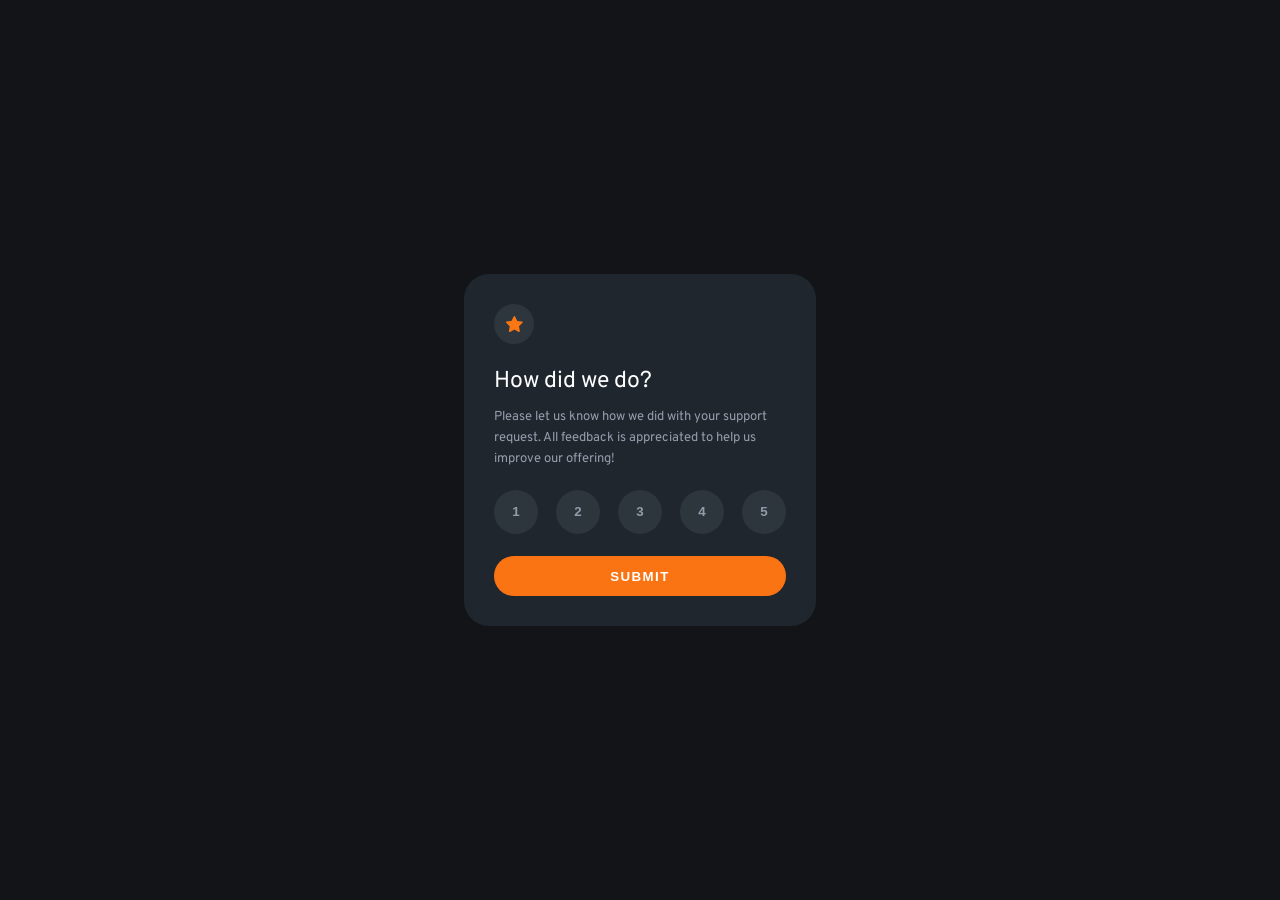
<file: index.html>
<!DOCTYPE html>
<html lang="en">
<head>
  <meta charset="UTF-8">
  <meta name="viewport" content="width=device-width, initial-scale=1.0"> <!-- displays site properly based on user's device -->
  <script src="index.js"></script>
  <link rel="icon" type="image/png" sizes="32x32" href="./images/favicon-32x32.png">
  <link rel="stylesheet" href="style.css">
  <link rel="stylesheet" href="reset.css">
  <title>Frontend Mentor | Interactive rating component</title>

  <!-- Feel free to remove these styles or customise in your own stylesheet 👍 -->
  <style>
    .attribution { font-size: 11px; text-align: center; color: white }
    .attribution a { color: hsl(228, 45%, 44%); }
  </style>
</head>
<body>
  <div class="outer-container">
    <div class="container">
      <div id="wrapper1">
        <div id="star-icon-wrapper">
          <svg id="star-icon" width="17" height="16" xmlns="http://www.w3.org/2000/svg"><path d="m9.067.43 1.99 4.031c.112.228.33.386.58.422l4.45.647a.772.772 0 0 1 .427 1.316l-3.22 3.138a.773.773 0 0 0-.222.683l.76 4.431a.772.772 0 0 1-1.12.813l-3.98-2.092a.773.773 0 0 0-.718 0l-3.98 2.092a.772.772 0 0 1-1.119-.813l.76-4.431a.77.77 0 0 0-.222-.683L.233 6.846A.772.772 0 0 1 .661 5.53l4.449-.647a.772.772 0 0 0 .58-.422L7.68.43a.774.774 0 0 1 1.387 0Z" fill="#FC7614"/></svg>
        </div>
        <div class="content">
          <p id="title"> How did we do?</p>
          <p id="message">Please let us know how we did with your support request. All feedback is appreciated 
            to help us improve our offering!</p>
        </div>
        <section class="rating-buttons">
          <button class="rating inactive" value="1">1</button>
          <button class="rating inactive" value="2">2</button>
          <button class="rating inactive" value="3">3</button>
          <button class="rating inactive" value="4">4</button>
          <button class="rating inactive" value="5">5</button>
        </section>
        <button type="submit" id="submit">SUBMIT</button>
      </div>
      <div id="wrapper2" style="display: none">
        <svg id="image" width="162" height="108" xmlns="http://www.w3.org/2000/svg"><g fill="none"><path d="M30 93.744h-.044a23.456 23.456 0 0 1-1.61-.189.543.543 0 0 1 .155-1.076c.52.076 1.04.135 1.563.178a.538.538 0 0 1-.043 1.076l-.022.01Zm5.37-.205a.538.538 0 0 1-.08-1.076 19.51 19.51 0 0 0 1.54-.306.536.536 0 0 1 .645.403.538.538 0 0 1-.397.646c-.537.129-1.074.236-1.611.323l-.097.01Zm-12.137-1.312a.536.536 0 0 1-.183-.033 24.346 24.346 0 0 1-1.525-.608.539.539 0 0 1 .424-.99c.483.21.983.404 1.472.587a.538.538 0 0 1-.188 1.044Zm18.759-.829a.538.538 0 0 1-.242-1.022c.467-.226.934-.479 1.39-.742a.536.536 0 1 1 .538.93c-.478.275-.967.538-1.45.78a.536.536 0 0 1-.258.054h.022Zm-24.994-2.292a.536.536 0 0 1-.29-.08c-.457-.29-.913-.597-1.36-.91a.536.536 0 1 1 .612-.882c.436.307.876.597 1.322.883a.538.538 0 0 1-.284.99Zm30.772-1.544a.537.537 0 0 1-.408-.193.539.539 0 0 1 .06-.759l.117-.124c.355-.306.715-.624 1.074-.957a.537.537 0 1 1 .73.79c-.375.345-.74.673-1.106.985l-.123.102a.537.537 0 0 1-.344.156Zm-36.326-2.69a.537.537 0 0 1-.36-.14c-.402-.37-.8-.747-1.18-1.124a.539.539 0 0 1 .751-.769c.376.371.763.737 1.155 1.076a.538.538 0 0 1 .032.764.537.537 0 0 1-.398.194Zm41.305-2.21a.537.537 0 0 1-.398-.899c.355-.393.715-.79 1.074-1.2a.537.537 0 1 1 .806.71c-.365.415-.725.818-1.074 1.21a.537.537 0 0 1-.408.152v.026ZM6.724 79.723a.537.537 0 0 1-.424-.204 41.79 41.79 0 0 1-.989-1.308.539.539 0 0 1 .124-.753.536.536 0 0 1 .746.124c.312.425.629.85.962 1.27a.539.539 0 0 1-.42.871Zm50.579-2.383a.539.539 0 0 1-.419-.877c.338-.414.677-.828 1.015-1.253a.537.537 0 1 1 .838.672l-1.02 1.259a.537.537 0 0 1-.414.199ZM2.9 73.887a.537.537 0 0 1-.473-.312c-.257-.5-.499-1-.714-1.485a.539.539 0 0 1 .685-.72c.133.052.24.154.298.285.21.462.44.946.687 1.425a.539.539 0 0 1-.483.786v.021Zm58.753-2.028a.537.537 0 0 1-.424-.866l.988-1.275a.537.537 0 1 1 .848.656l-.988 1.275a.537.537 0 0 1-.424.188v.022ZM.682 67.286a.537.537 0 0 1-.537-.462A17.06 17.06 0 0 1 0 65.16a.538.538 0 1 1 1.074 0c.018.519.063 1.036.134 1.55a.539.539 0 0 1-.462.607l-.064-.032Zm65.24-.973a.537.537 0 0 1-.43-.867l.984-1.28a.536.536 0 0 1 .853.65l-.993 1.265a.537.537 0 0 1-.414.21v.022Zm88.49-2.96a.724.724 0 0 1-.15 0 .537.537 0 0 1-.366-.666c.134-.474.28-.99.424-1.544a.538.538 0 0 1 .655-.388.537.537 0 0 1 .382.662c-.145.538-.29 1.076-.43 1.565a.537.537 0 0 1-.515.372Zm-84.247-2.592a.536.536 0 0 1-.424-.867l.983-1.28a.54.54 0 1 1 .854.662l-.989 1.275a.537.537 0 0 1-.413.183l-.01.027Zm-68.924-.382a.536.536 0 0 1-.156 0 .538.538 0 0 1-.355-.673 21.47 21.47 0 0 1 .537-1.565.537.537 0 1 1 .994.403c-.193.49-.37.985-.537 1.474a.537.537 0 0 1-.473.334l-.01.027Zm154.782-3.863a.311.311 0 0 1-.102 0 .538.538 0 0 1-.43-.624c.097-.538.188-1.044.28-1.582a.545.545 0 1 1 1.073.178c-.09.538-.182 1.076-.279 1.614a.537.537 0 0 1-.542.414ZM74.46 55.209a.537.537 0 0 1-.424-.872l1.004-1.27a.537.537 0 1 1 .838.673l-.999 1.264a.537.537 0 0 1-.408.205h-.01ZM4.436 54.165a.539.539 0 0 1-.43-.855c.323-.436.666-.872 1.02-1.297a.537.537 0 1 1 .822.694 22.92 22.92 0 0 0-.977 1.237.537.537 0 0 1-.435.221Zm74.408-4.417a.539.539 0 0 1-.414-.877l1.026-1.248a.537.537 0 1 1 .843.667l-1.02 1.243a.537.537 0 0 1-.435.215Zm78.124-.161h-.043a.538.538 0 0 1-.494-.576c.043-.538.075-1.076.107-1.614a.538.538 0 0 1 .564-.538c.295.018.52.27.505.565a54.253 54.253 0 0 1-.107 1.614.538.538 0 0 1-.532.549ZM9.28 49.13a.537.537 0 0 1-.338-.958c.8-.646 1.316-.99 1.337-1.006a.536.536 0 0 1 .59.898s-.499.334-1.25.942a.536.536 0 0 1-.35.124h.011Zm74.075-4.74a.537.537 0 0 1-.403-.888c.35-.408.704-.817 1.074-1.22a.537.537 0 1 1 .806.71c-.355.403-.71.806-1.074 1.215a.537.537 0 0 1-.414.183h.01Zm73.742-1.797a.537.537 0 0 1-.537-.505 54.325 54.325 0 0 0-.118-1.614.54.54 0 1 1 1.074-.097c.048.538.091 1.076.118 1.614 0 .285-.221.52-.505.538l-.032.064Zm-69.064-3.416a.537.537 0 0 1-.392-.904c.365-.398.735-.79 1.106-1.178a.536.536 0 0 1 .779.737l-1.074 1.173a.537.537 0 0 1-.44.172h.02Zm68.092-3.502a.537.537 0 0 1-.537-.409 22.668 22.668 0 0 0-.408-1.533.539.539 0 0 1 1.03-.307c.151.538.296 1.05.425 1.587a.539.539 0 0 1-.398.651l-.112.01Zm-63.221-1.512a.537.537 0 0 1-.376-.92l1.165-1.13a.537.537 0 1 1 .763.76c-.387.365-.768.741-1.155 1.118a.537.537 0 0 1-.419.172h.022Zm5.14-4.745a.537.537 0 0 1-.355-.941l1.235-1.076a.539.539 0 1 1 .693.828c-.408.34-.817.689-1.225 1.039a.537.537 0 0 1-.37.15h.021Zm55.197-.575c-.247-.468-.505-.931-.779-1.378a.537.537 0 1 1 .918-.554c.285.463.537.947.811 1.431a.539.539 0 0 1-.478.791.537.537 0 0 1-.472-.29ZM103.5 25.055a.539.539 0 0 1-.322-.974c.44-.322.88-.634 1.32-.946a.537.537 0 0 1 .845.394.54.54 0 0 1-.227.488l-1.3.93a.536.536 0 0 1-.338.108h.022Zm46.132-1.56a.537.537 0 0 1-.381-.161c-.359-.359-.74-.717-1.144-1.076a.536.536 0 1 1 .709-.807c.408.36.81.742 1.197 1.135a.539.539 0 0 1 0 .759.537.537 0 0 1-.403.15h.022Zm-40.279-2.28a.537.537 0 0 1-.274-1.001c.473-.275.946-.538 1.418-.797a.54.54 0 0 1 .81.474.542.542 0 0 1-.273.468c-.467.253-.929.538-1.39.785a.536.536 0 0 1-.344.07h.053Zm34.737-1.894a.504.504 0 0 1-.258-.07c-.451-.248-.924-.49-1.407-.716a.539.539 0 0 1 .462-.974c.499.237.988.49 1.46.748a.538.538 0 0 1-.257 1.012Zm-28.49-1.195a.537.537 0 0 1-.2-1.038c.505-.204 1.01-.398 1.52-.581a.537.537 0 0 1 .366 1.011c-.495.178-.989.366-1.483.57a.536.536 0 0 1-.247.038h.043Zm22.045-1.452a.777.777 0 0 1-.156 0c-.505-.15-1.02-.29-1.53-.41a.553.553 0 0 1 .252-1.075c.537.129 1.074.269 1.611.425a.542.542 0 0 1-.15 1.076l-.027-.016Zm-15.456-.597a.537.537 0 0 1-.118-1.066c.537-.107 1.074-.21 1.61-.29a.543.543 0 0 1 .59.735.544.544 0 0 1-.423.34c-.537.082-1.036.178-1.557.286a.365.365 0 0 1-.102-.005Zm8.555-.603h-.038a32.41 32.41 0 0 0-1.579-.06.538.538 0 0 1 0-1.075c.537 0 1.074.027 1.638.06a.538.538 0 0 1-.032 1.075h.01Z" fill="#E6E6E6"/><path fill="#39475F" d="M119.847 100.221H58.146L70.332.793h55.025l5.747 7.601z"/><path fill="#61728D" d="M113.172 100.221H51.465L63.651.793h61.706z"/><path fill="#181F27" d="M110.132 81.354H58.576l8.791-71.695h51.557z"/><path fill="#1E252E" d="m92.743 50.055 14.897.177-.29 2.308-14.607-.252z"/><path fill="#39475F" d="m51.465 100.221 7.422 6.864 60.037.915.923-7.779z"/><path d="M99.096 29.058s2.572.183 3.888 5.03c1.316 4.847.865 18.377.865 18.377l-11.096-.177s-5.537-20.137 6.343-23.23Z" fill="#2D394B"/><path fill="#FC7614" d="M5.42 32.843 45.778 0l21.18 26.119L26.603 58.96z"/><path fill="#FFF" d="M27.49 21.931 45.56 7.226l3.497 4.313-18.07 14.706z"/><path d="m25.272 45.175 5.338-4.345a2.772 2.772 0 0 1 3.902.404 2.781 2.781 0 0 1-.404 3.91l-5.338 4.344a2.772 2.772 0 0 1-3.903-.404 2.781 2.781 0 0 1 .405-3.91ZM37.33 35.365l16.89-13.743a2.772 2.772 0 0 1 3.902.404 2.781 2.781 0 0 1-.405 3.909L40.83 39.679a2.772 2.772 0 0 1-3.903-.404 2.781 2.781 0 0 1 .405-3.91Z" fill="#FFF" opacity=".46"/><ellipse fill="#FFF" opacity=".3" cx="17.937" cy="33.636" rx="3.673" ry="3.68"/><ellipse fill="#FFF" opacity=".3" cx="21.664" cy="30.284" rx="3.673" ry="3.68"/><path d="M99.096 29.058s-5.838 2.103-3.803 18.581c1.493 12.073-3.55 28.056-11.004 28.25-7.454.193-21.202-.463-21.202-.463s7.159-18.56 5.676-34.145a14.786 14.786 0 0 1 .763-6.456c.87-2.373 2.487-4.842 5.494-5.245 6.004-.818 24.076-.522 24.076-.522Z" fill="#BAD6FA"/><path d="m58.957 76.63 26.342-.537s-4.017-3.992-4.27-14.154l-36.234.538a31.494 31.494 0 0 0 2.841 7.531 12.547 12.547 0 0 0 11.32 6.623Z" fill="#546F8D"/><path fill="#2D394B" d="m78.21 14.834-.918 6.041h26.621l.806-6.041z"/><path d="M85.54 86.19c-2.872-2.517-7.416-2.022-9.446 1.222a4.955 4.955 0 0 0-.8 2.647c0 3.98 2.744 6.59 8.227 5.492 4.184-.839 5.779-6.073 2.02-9.36Z" fill="#FFF" opacity=".48"/><ellipse fill="#FC7614" cx="147.188" cy="81.542" rx="14.812" ry="14.837"/><path d="M73.731 35.75a.537.537 0 0 1-.038-1.076c.113 0 11.343-.828 17.363-.29a.54.54 0 0 1-.096 1.076c-5.908-.538-17.079.274-17.186.285l-.043.005Zm-.891 7.279a.538.538 0 0 1-.038-1.076c.113 0 11.342-.828 17.363-.29a.54.54 0 0 1-.097 1.076c-5.907-.538-17.073.28-17.185.285l-.043.005Zm-.102 7.564a.538.538 0 0 1-.043-1.076c.112 0 11.347-.829 17.362-.29a.54.54 0 0 1-.096 1.075c-5.908-.538-17.073.28-17.186.286l-.037.005Zm-.715 7.564a.537.537 0 0 1-.037-1.076c.112 0 11.342-.829 17.362-.285a.54.54 0 0 1-.096 1.076c-5.908-.538-17.073.28-17.186.285h-.043Z" fill="#FFF"/></g></svg>
        <div id="rating-response"></div>
        <div id="thank-you">Thank you!</div>
        <div id="thank-you-content">We appreciate you taking the time to give a rating. If you ever need more support, 
        don’t hesitate to get in touch!</div>
      </div>
    </div>
    </div>
  </div>
</body>
</html>
</file>
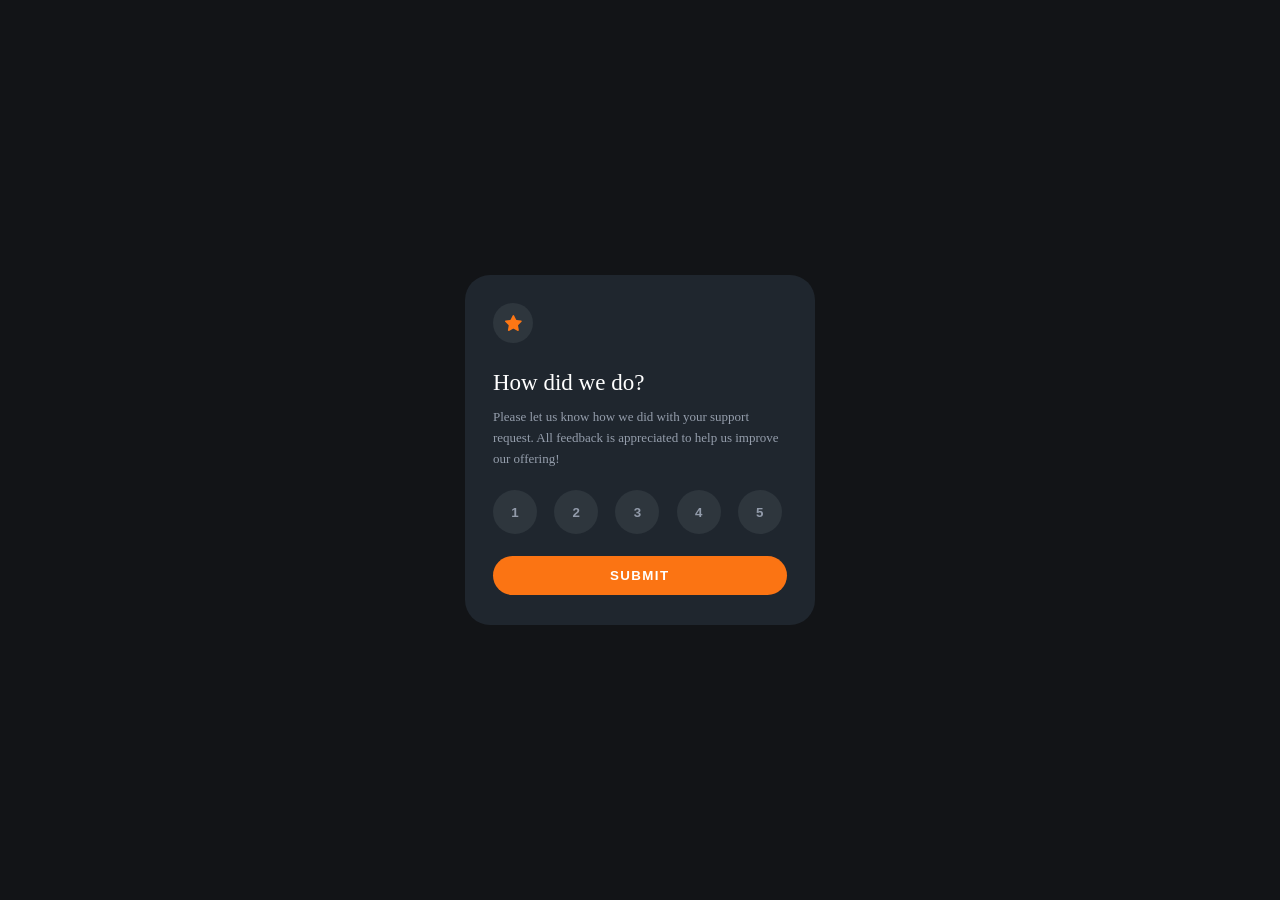
<file: interactive-rating-component-main/index.html>
<!DOCTYPE html>
<html lang="en">
<head>
  <meta charset="UTF-8">
  <meta name="viewport" content="width=device-width, initial-scale=1.0"> <!-- displays site properly based on user's device -->
  <script src="index.js"></script>
  <link rel="icon" type="image/png" sizes="32x32" href="./images/favicon-32x32.png">
  <link rel="stylesheet" href="styles2.css">
  <title>Frontend Mentor | Interactive rating component</title>

  <!-- Feel free to remove these styles or customise in your own stylesheet 👍 -->
  <style>
    .attribution { font-size: 11px; text-align: center; color: white }
    .attribution a { color: hsl(228, 45%, 44%); }
  </style>
</head>
<body>
  <div class="container">
    <div id="wrapper1">
      <div id="star-icon-wrapper">
        <svg id="star-icon" width="17" height="16" xmlns="http://www.w3.org/2000/svg"><path d="m9.067.43 1.99 4.031c.112.228.33.386.58.422l4.45.647a.772.772 0 0 1 .427 1.316l-3.22 3.138a.773.773 0 0 0-.222.683l.76 4.431a.772.772 0 0 1-1.12.813l-3.98-2.092a.773.773 0 0 0-.718 0l-3.98 2.092a.772.772 0 0 1-1.119-.813l.76-4.431a.77.77 0 0 0-.222-.683L.233 6.846A.772.772 0 0 1 .661 5.53l4.449-.647a.772.772 0 0 0 .58-.422L7.68.43a.774.774 0 0 1 1.387 0Z" fill="#FC7614"/></svg>
      </div>
      <div class="content">
        <p id="title"> How did we do?</p>
        <p id="message">Please let us know how we did with your support request. All feedback is appreciated 
          to help us improve our offering!</p>
        <button class="rating" value="1">1</button>
        <button class="rating" value="2">2</button>
        <button class="rating" value="3">3</button>
        <button class="rating" value="4">4</button>
        <button class="rating" value="5">5</button>
        <button type="submit" id="submit">SUBMIT</button>
      </div>
    </div>
    <div id="wrapper2" style="display: none">
      <div id="thank-you-image">
        <svg id="image" width="162" height="108" xmlns="http://www.w3.org/2000/svg"><g fill="none"><path d="M30 93.744h-.044a23.456 23.456 0 0 1-1.61-.189.543.543 0 0 1 .155-1.076c.52.076 1.04.135 1.563.178a.538.538 0 0 1-.043 1.076l-.022.01Zm5.37-.205a.538.538 0 0 1-.08-1.076 19.51 19.51 0 0 0 1.54-.306.536.536 0 0 1 .645.403.538.538 0 0 1-.397.646c-.537.129-1.074.236-1.611.323l-.097.01Zm-12.137-1.312a.536.536 0 0 1-.183-.033 24.346 24.346 0 0 1-1.525-.608.539.539 0 0 1 .424-.99c.483.21.983.404 1.472.587a.538.538 0 0 1-.188 1.044Zm18.759-.829a.538.538 0 0 1-.242-1.022c.467-.226.934-.479 1.39-.742a.536.536 0 1 1 .538.93c-.478.275-.967.538-1.45.78a.536.536 0 0 1-.258.054h.022Zm-24.994-2.292a.536.536 0 0 1-.29-.08c-.457-.29-.913-.597-1.36-.91a.536.536 0 1 1 .612-.882c.436.307.876.597 1.322.883a.538.538 0 0 1-.284.99Zm30.772-1.544a.537.537 0 0 1-.408-.193.539.539 0 0 1 .06-.759l.117-.124c.355-.306.715-.624 1.074-.957a.537.537 0 1 1 .73.79c-.375.345-.74.673-1.106.985l-.123.102a.537.537 0 0 1-.344.156Zm-36.326-2.69a.537.537 0 0 1-.36-.14c-.402-.37-.8-.747-1.18-1.124a.539.539 0 0 1 .751-.769c.376.371.763.737 1.155 1.076a.538.538 0 0 1 .032.764.537.537 0 0 1-.398.194Zm41.305-2.21a.537.537 0 0 1-.398-.899c.355-.393.715-.79 1.074-1.2a.537.537 0 1 1 .806.71c-.365.415-.725.818-1.074 1.21a.537.537 0 0 1-.408.152v.026ZM6.724 79.723a.537.537 0 0 1-.424-.204 41.79 41.79 0 0 1-.989-1.308.539.539 0 0 1 .124-.753.536.536 0 0 1 .746.124c.312.425.629.85.962 1.27a.539.539 0 0 1-.42.871Zm50.579-2.383a.539.539 0 0 1-.419-.877c.338-.414.677-.828 1.015-1.253a.537.537 0 1 1 .838.672l-1.02 1.259a.537.537 0 0 1-.414.199ZM2.9 73.887a.537.537 0 0 1-.473-.312c-.257-.5-.499-1-.714-1.485a.539.539 0 0 1 .685-.72c.133.052.24.154.298.285.21.462.44.946.687 1.425a.539.539 0 0 1-.483.786v.021Zm58.753-2.028a.537.537 0 0 1-.424-.866l.988-1.275a.537.537 0 1 1 .848.656l-.988 1.275a.537.537 0 0 1-.424.188v.022ZM.682 67.286a.537.537 0 0 1-.537-.462A17.06 17.06 0 0 1 0 65.16a.538.538 0 1 1 1.074 0c.018.519.063 1.036.134 1.55a.539.539 0 0 1-.462.607l-.064-.032Zm65.24-.973a.537.537 0 0 1-.43-.867l.984-1.28a.536.536 0 0 1 .853.65l-.993 1.265a.537.537 0 0 1-.414.21v.022Zm88.49-2.96a.724.724 0 0 1-.15 0 .537.537 0 0 1-.366-.666c.134-.474.28-.99.424-1.544a.538.538 0 0 1 .655-.388.537.537 0 0 1 .382.662c-.145.538-.29 1.076-.43 1.565a.537.537 0 0 1-.515.372Zm-84.247-2.592a.536.536 0 0 1-.424-.867l.983-1.28a.54.54 0 1 1 .854.662l-.989 1.275a.537.537 0 0 1-.413.183l-.01.027Zm-68.924-.382a.536.536 0 0 1-.156 0 .538.538 0 0 1-.355-.673 21.47 21.47 0 0 1 .537-1.565.537.537 0 1 1 .994.403c-.193.49-.37.985-.537 1.474a.537.537 0 0 1-.473.334l-.01.027Zm154.782-3.863a.311.311 0 0 1-.102 0 .538.538 0 0 1-.43-.624c.097-.538.188-1.044.28-1.582a.545.545 0 1 1 1.073.178c-.09.538-.182 1.076-.279 1.614a.537.537 0 0 1-.542.414ZM74.46 55.209a.537.537 0 0 1-.424-.872l1.004-1.27a.537.537 0 1 1 .838.673l-.999 1.264a.537.537 0 0 1-.408.205h-.01ZM4.436 54.165a.539.539 0 0 1-.43-.855c.323-.436.666-.872 1.02-1.297a.537.537 0 1 1 .822.694 22.92 22.92 0 0 0-.977 1.237.537.537 0 0 1-.435.221Zm74.408-4.417a.539.539 0 0 1-.414-.877l1.026-1.248a.537.537 0 1 1 .843.667l-1.02 1.243a.537.537 0 0 1-.435.215Zm78.124-.161h-.043a.538.538 0 0 1-.494-.576c.043-.538.075-1.076.107-1.614a.538.538 0 0 1 .564-.538c.295.018.52.27.505.565a54.253 54.253 0 0 1-.107 1.614.538.538 0 0 1-.532.549ZM9.28 49.13a.537.537 0 0 1-.338-.958c.8-.646 1.316-.99 1.337-1.006a.536.536 0 0 1 .59.898s-.499.334-1.25.942a.536.536 0 0 1-.35.124h.011Zm74.075-4.74a.537.537 0 0 1-.403-.888c.35-.408.704-.817 1.074-1.22a.537.537 0 1 1 .806.71c-.355.403-.71.806-1.074 1.215a.537.537 0 0 1-.414.183h.01Zm73.742-1.797a.537.537 0 0 1-.537-.505 54.325 54.325 0 0 0-.118-1.614.54.54 0 1 1 1.074-.097c.048.538.091 1.076.118 1.614 0 .285-.221.52-.505.538l-.032.064Zm-69.064-3.416a.537.537 0 0 1-.392-.904c.365-.398.735-.79 1.106-1.178a.536.536 0 0 1 .779.737l-1.074 1.173a.537.537 0 0 1-.44.172h.02Zm68.092-3.502a.537.537 0 0 1-.537-.409 22.668 22.668 0 0 0-.408-1.533.539.539 0 0 1 1.03-.307c.151.538.296 1.05.425 1.587a.539.539 0 0 1-.398.651l-.112.01Zm-63.221-1.512a.537.537 0 0 1-.376-.92l1.165-1.13a.537.537 0 1 1 .763.76c-.387.365-.768.741-1.155 1.118a.537.537 0 0 1-.419.172h.022Zm5.14-4.745a.537.537 0 0 1-.355-.941l1.235-1.076a.539.539 0 1 1 .693.828c-.408.34-.817.689-1.225 1.039a.537.537 0 0 1-.37.15h.021Zm55.197-.575c-.247-.468-.505-.931-.779-1.378a.537.537 0 1 1 .918-.554c.285.463.537.947.811 1.431a.539.539 0 0 1-.478.791.537.537 0 0 1-.472-.29ZM103.5 25.055a.539.539 0 0 1-.322-.974c.44-.322.88-.634 1.32-.946a.537.537 0 0 1 .845.394.54.54 0 0 1-.227.488l-1.3.93a.536.536 0 0 1-.338.108h.022Zm46.132-1.56a.537.537 0 0 1-.381-.161c-.359-.359-.74-.717-1.144-1.076a.536.536 0 1 1 .709-.807c.408.36.81.742 1.197 1.135a.539.539 0 0 1 0 .759.537.537 0 0 1-.403.15h.022Zm-40.279-2.28a.537.537 0 0 1-.274-1.001c.473-.275.946-.538 1.418-.797a.54.54 0 0 1 .81.474.542.542 0 0 1-.273.468c-.467.253-.929.538-1.39.785a.536.536 0 0 1-.344.07h.053Zm34.737-1.894a.504.504 0 0 1-.258-.07c-.451-.248-.924-.49-1.407-.716a.539.539 0 0 1 .462-.974c.499.237.988.49 1.46.748a.538.538 0 0 1-.257 1.012Zm-28.49-1.195a.537.537 0 0 1-.2-1.038c.505-.204 1.01-.398 1.52-.581a.537.537 0 0 1 .366 1.011c-.495.178-.989.366-1.483.57a.536.536 0 0 1-.247.038h.043Zm22.045-1.452a.777.777 0 0 1-.156 0c-.505-.15-1.02-.29-1.53-.41a.553.553 0 0 1 .252-1.075c.537.129 1.074.269 1.611.425a.542.542 0 0 1-.15 1.076l-.027-.016Zm-15.456-.597a.537.537 0 0 1-.118-1.066c.537-.107 1.074-.21 1.61-.29a.543.543 0 0 1 .59.735.544.544 0 0 1-.423.34c-.537.082-1.036.178-1.557.286a.365.365 0 0 1-.102-.005Zm8.555-.603h-.038a32.41 32.41 0 0 0-1.579-.06.538.538 0 0 1 0-1.075c.537 0 1.074.027 1.638.06a.538.538 0 0 1-.032 1.075h.01Z" fill="#E6E6E6"/><path fill="#39475F" d="M119.847 100.221H58.146L70.332.793h55.025l5.747 7.601z"/><path fill="#61728D" d="M113.172 100.221H51.465L63.651.793h61.706z"/><path fill="#181F27" d="M110.132 81.354H58.576l8.791-71.695h51.557z"/><path fill="#1E252E" d="m92.743 50.055 14.897.177-.29 2.308-14.607-.252z"/><path fill="#39475F" d="m51.465 100.221 7.422 6.864 60.037.915.923-7.779z"/><path d="M99.096 29.058s2.572.183 3.888 5.03c1.316 4.847.865 18.377.865 18.377l-11.096-.177s-5.537-20.137 6.343-23.23Z" fill="#2D394B"/><path fill="#FC7614" d="M5.42 32.843 45.778 0l21.18 26.119L26.603 58.96z"/><path fill="#FFF" d="M27.49 21.931 45.56 7.226l3.497 4.313-18.07 14.706z"/><path d="m25.272 45.175 5.338-4.345a2.772 2.772 0 0 1 3.902.404 2.781 2.781 0 0 1-.404 3.91l-5.338 4.344a2.772 2.772 0 0 1-3.903-.404 2.781 2.781 0 0 1 .405-3.91ZM37.33 35.365l16.89-13.743a2.772 2.772 0 0 1 3.902.404 2.781 2.781 0 0 1-.405 3.909L40.83 39.679a2.772 2.772 0 0 1-3.903-.404 2.781 2.781 0 0 1 .405-3.91Z" fill="#FFF" opacity=".46"/><ellipse fill="#FFF" opacity=".3" cx="17.937" cy="33.636" rx="3.673" ry="3.68"/><ellipse fill="#FFF" opacity=".3" cx="21.664" cy="30.284" rx="3.673" ry="3.68"/><path d="M99.096 29.058s-5.838 2.103-3.803 18.581c1.493 12.073-3.55 28.056-11.004 28.25-7.454.193-21.202-.463-21.202-.463s7.159-18.56 5.676-34.145a14.786 14.786 0 0 1 .763-6.456c.87-2.373 2.487-4.842 5.494-5.245 6.004-.818 24.076-.522 24.076-.522Z" fill="#BAD6FA"/><path d="m58.957 76.63 26.342-.537s-4.017-3.992-4.27-14.154l-36.234.538a31.494 31.494 0 0 0 2.841 7.531 12.547 12.547 0 0 0 11.32 6.623Z" fill="#546F8D"/><path fill="#2D394B" d="m78.21 14.834-.918 6.041h26.621l.806-6.041z"/><path d="M85.54 86.19c-2.872-2.517-7.416-2.022-9.446 1.222a4.955 4.955 0 0 0-.8 2.647c0 3.98 2.744 6.59 8.227 5.492 4.184-.839 5.779-6.073 2.02-9.36Z" fill="#FFF" opacity=".48"/><ellipse fill="#FC7614" cx="147.188" cy="81.542" rx="14.812" ry="14.837"/><path d="M73.731 35.75a.537.537 0 0 1-.038-1.076c.113 0 11.343-.828 17.363-.29a.54.54 0 0 1-.096 1.076c-5.908-.538-17.079.274-17.186.285l-.043.005Zm-.891 7.279a.538.538 0 0 1-.038-1.076c.113 0 11.342-.828 17.363-.29a.54.54 0 0 1-.097 1.076c-5.907-.538-17.073.28-17.185.285l-.043.005Zm-.102 7.564a.538.538 0 0 1-.043-1.076c.112 0 11.347-.829 17.362-.29a.54.54 0 0 1-.096 1.075c-5.908-.538-17.073.28-17.186.286l-.037.005Zm-.715 7.564a.537.537 0 0 1-.037-1.076c.112 0 11.342-.829 17.362-.285a.54.54 0 0 1-.096 1.076c-5.908-.538-17.073.28-17.186.285h-.043Z" fill="#FFF"/></g></svg>
        <div id="rating-response"></div>
        <div id="thank-you">Thank you!</div>
        <div id="thank-you-content">We appreciate you taking the time to give a rating. If you ever need more support, 
          don’t hesitate to get in touch!</div>
      </div>
    </div>
  </div>
  </div>
</body>
</html>
</file>
<file: style.css>
body {
    background-color: hsl(216, 12%, 8%);  
}

@font-face {
    font-family: Overpass;
    src: url("./Overpass/Overpass-VariableFont_wght.ttf");
}

.outer-container {
    display: flex;
    position: absolute;
    justify-content: center;
    align-items: center;
    height: 100vh;
    width: 100vw;
    box-sizing: border-box;
}
.container {
    position: relative;
    width: 22rem;
    height: 22rem;
    background-color: hsl(213, 19%, 15%);
    border-radius: 25px;
    font-family: Overpass;
    padding: 30px;
    box-sizing: border-box;
}
#wrapper1 {
    position: relative;
    width: 100%;
    min-width: 230px;
    height: 100%;
}

#star-icon-wrapper {
    position: relative;
    width: 40px;
    height: 40px;
    border-radius: 90%;
    background-color: hsl(210, 14%, 21%);
}

#star-icon {
    position: relative;
    top: 11.5px;
    left: 11.5px;
}

.content {
    position: relative;
    width: 100%;
}

#title {
    position: relative;
    color: white;
    font-size: 23px;
    margin-block-end: 0em;
}

#message {
    position: relative;
    color: hsl(217, 12%, 63%);
    font-size: 13px;
    margin-block-start: 0.7rem;
    line-height: 1.6;
}

.rating-buttons {
    display: flex;
    justify-content: space-between;
    margin-top: 20px;
}

.rating {
    position: relative;
    width: 44px;
    height: 44px;
    border-radius: 90%;
    font-weight: bold;
    text-align: center;
    border: none;
}

.inactive {
    background-color: hsl(210, 14%, 21%);
    color: hsl(217, 12%, 62%);
}

.active {
    background-color: hsl(217, 12%, 63%);
    color: white;
}

.rating:hover {
    background-color: hsl(25, 97%, 53%);
    color: white;
}


#submit {
    position: absolute;
    bottom: 0;
    background-color: hsl(25, 97%, 53%);
    width: 100%;
    height: 2.5rem;
    border-radius: 20px;
    border: none;
    color: white;
    font-weight: bold;
    text-align: center;
    letter-spacing: 1.4px;
}

#submit:hover {
    background-color: white;
    color:hsl(25, 97%, 53%);
}

#wrapper2 {
    height: 100%;
    display: flex;
    flex-direction: column;
    justify-content: center;
    align-items: center;
}

#image {
    transform: scale(0.85);
}

#rating-response {
    position: relative;
    top: 15px;
    width: 170px;
    padding: 5px 0px 4px 0px;
    background-color: hsl(210, 14%, 21%);
    border-radius: 14px;
    text-align: center;
    font-size: 0.9em;
    color:hsl(25, 97%, 53%);
}

#thank-you {
    margin: 40px 0 10px 0;
    color: white;
    font-size: 2em;
}

#thank-you-content {
    position: relative;
    color: hsl(217, 12%, 63%);
    font-size: 0.8em;
    text-align: center;
    line-height: 1.6;;
}

@media (max-width: 400px) {
   .container {
    width: 80vw;
    min-width: 290px;
    height: 80vw;
    min-height: 290px;
    padding: 25px;
   }

   #title {
    margin-block-start: 0.8em;
    font-size: 1.3rem;
   }
   
   #message {
    margin-block-start: 0.7em;
    margin-block-end: 1.2em;
    font-size: 0.75rem;
   }

   .rating-buttons {
    margin-top: 0;
   }

   #star-icon-wrapper {
    width: 35px;
    height: 35px;
   }

   #star-icon {
    top: 9.5px;
    left: 9.5px;
    transform: scale(0.9);
    }

   .rating {
    width: 2.5rem;
    height: 2.5rem;
   }

   #submit {
    height: 2rem;
    letter-spacing: 1.2px;
   }

    #image {
        transform: scale(0.6);
    }

    #rating-response {
        font-size: 0.85em;
        top: 0;
        margin-bottom: 20px;
    }

    #thank-you {
        margin: 0 0 5px 0;
        font-size: 1.6em;
    }

    #thank-you-content {
        font-size: 0.75em;
    }
}
</file>
<file: interactive-rating-component-main/styles2.css>
:root {
    font-size: 1vw;
}

body {
    background-color: hsl(216, 12%, 8%);
}

@font-face {
    font-family: Overpass;
    src: url("D:\\interactive-rating-component-main\\interactive-rating-component-main\\Overpass\\Overpass-VariableFont_wght.ttf");
}

.container {
    position: absolute;
    width: 350px;
    height: 350px;
    left: 50%;
    transform: translate(-50%, -50%);
    top: 50%;
    background-color: hsl(213, 19%, 15%);
    border-radius: 25px;
    font-family: Overpass;
}

#star-icon-wrapper {
    position: relative;
    top: 28px;
    left: 28px;
    width: 40px;
    height: 40px;
    border-radius: 90%;
    background-color: hsl(210, 14%, 21%);
}

#star-icon {
    position: relative;
    top: 11.5px;
    left: 11.5px;
}

.content {
    position: relative;
    left: 28px;
}

#title {
    position: relative;
    color: white;
    font-size: 23px;
    top: 32px;
}

#message {
    position: relative;
    color: hsl(217, 12%, 63%);
    font-size: 13px;
    top: 20px;
    padding-right: 50px;
    line-height: 1.6;
}

.rating {
    position: relative;
    top: 28px;
    margin-right: 14px;
    width: 44px;
    height: 44px;
    border-radius: 90%;
    background-color: hsl(210, 14%, 21%);
    color: hsl(217, 12%, 62%);
    font-weight: bold;
    text-align: center;
    border: none;
}

.rating:hover {
    background-color: hsl(25, 97%, 53%);
    color: white;
}


.rating2 {
    position: relative;
    top: 28px;
    margin-right: 14px;
    width: 44px;
    height: 44px;
    border-radius: 90%;
    background-color: hsl(217, 12%, 63%);
    color: white;
    font-weight: bold;
    text-align: center;
    border: none;
}

#submit {
    position: relative;
    top: 50px;
    background-color: hsl(25, 97%, 53%);
    padding: 12px 117px 12px 117px;
    border-radius: 20px;
    border: none;
    color: white;
    font-weight: bold;
    text-align: center;
    letter-spacing: 1.4px;
}

#submit:hover {
    background-color: white;
    color:hsl(25, 97%, 53%);
}

#thank-you-image {
    position: relative;
    top: 30px;
    left: 85px;
    
}

#image {
    transform: scale(0.9);
}

#rating-response {
    margin-top: 15px;
    margin-left: 6px;
    width: 170px;
    padding: 5px 0px 4px 0px;
    background-color: hsl(210, 14%, 21%);
    border-radius: 14px;
    text-align: center;
    font-size: 13.5px;
    color:hsl(25, 97%, 53%);
}

#thank-you {
    color: white;
    margin-top: 27px;
    margin-left: 27px;
    font-size: 26px;
}

#thank-you-content {
    position: relative;
    color: hsl(217, 12%, 63%);
    font-size: 13px;
    text-align: center;
    top: 5px;
    right: 81px;
    padding: 0px 35px 0px 20px;
    line-height: 1.6;;
}

@media (max-width: 400px) {
   .container {
    width: 88vw;
    height: 88vw;
   }

   #title {
    top: 30px;
    font-size: 6.3rem;
   }
   
   #message {
    top: 15px;
    font-size: 3.7rem;
   }
   
   .rating {
    top: 18px;
    width: 11.7vw;
    height: 11.7vw;
   }


   #submit {
    top: 37px;
    padding: 2.8vw 29vw 2.8vw 29vw;
   }
}
</file>
